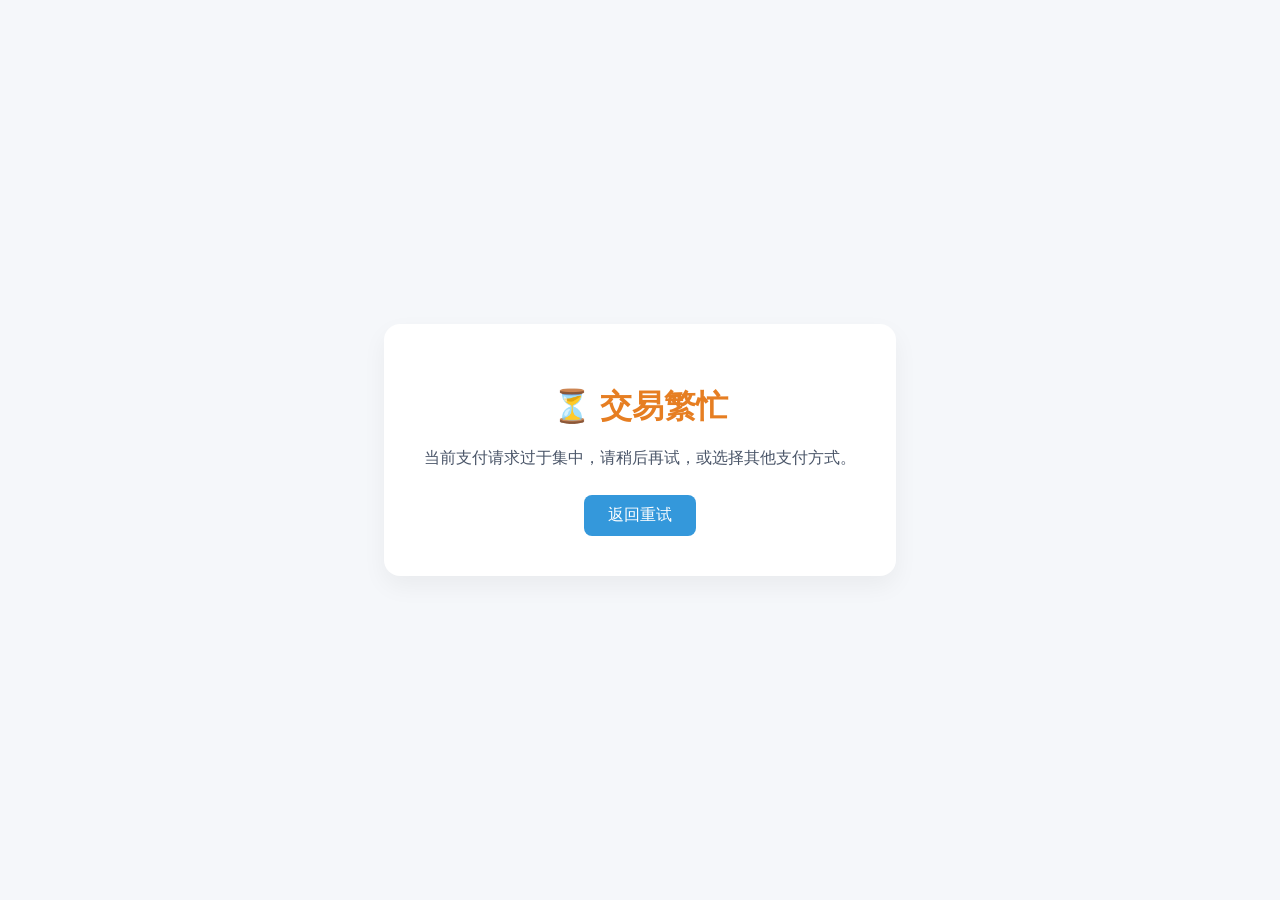
<file: web/error_busy.html>
<!DOCTYPE html>
<html lang="zh-CN">
<head>
    <meta charset="UTF-8">
    <meta name="viewport" content="width=device-width, initial-scale=1.0">
    <title>交易繁忙 - LightPay</title>
    <style>
        body {
            font-family: -apple-system, BlinkMacSystemFont, "Segoe UI", Roboto, Helvetica, Arial, sans-serif;
            background: #f5f7fa;
            display: flex;
            justify-content: center;
            align-items: center;
            height: 100vh;
            margin: 0;
        }
        .card {
            background: white;
            border-radius: 16px;
            box-shadow: 0 10px 25px rgba(0,0,0,0.05);
            padding: 40px;
            text-align: center;
            max-width: 500px;
        }
        h1 { color: #e67e22; margin-bottom: 16px; }
        p { color: #4a5568; line-height: 1.6; margin-bottom: 24px; }
        .btn {
            background: #3498db;
            color: white;
            border: none;
            padding: 10px 24px;
            border-radius: 8px;
            font-size: 16px;
            cursor: pointer;
            text-decoration: none;
            display: inline-block;
        }
        .btn:hover { background: #2980b9; }
    </style>
</head>
<body>
<div class="card">
    <h1>⏳ 交易繁忙</h1>
    <p>当前支付请求过于集中，请稍后再试，或选择其他支付方式。</p>
    <a href="javascript:history.back()" class="btn">返回重试</a>
</div>
</body>
</html>
</file>
